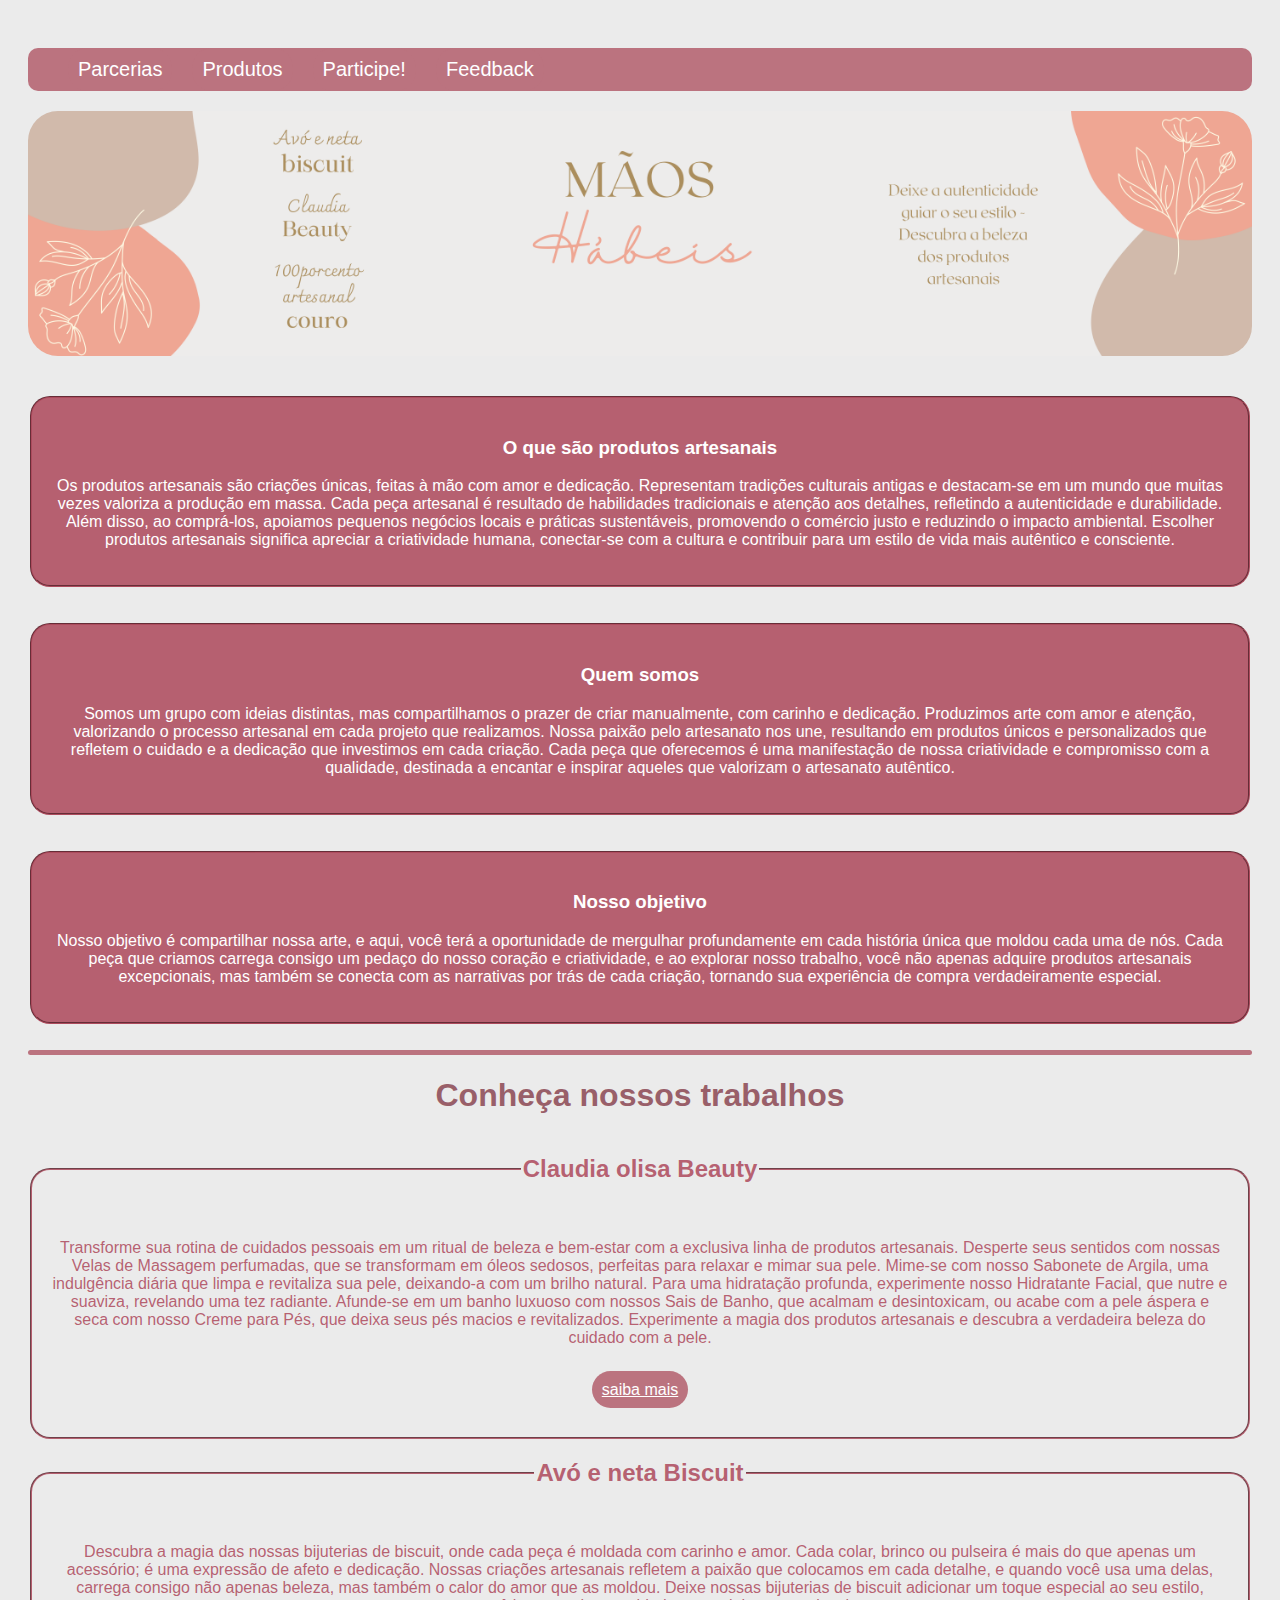
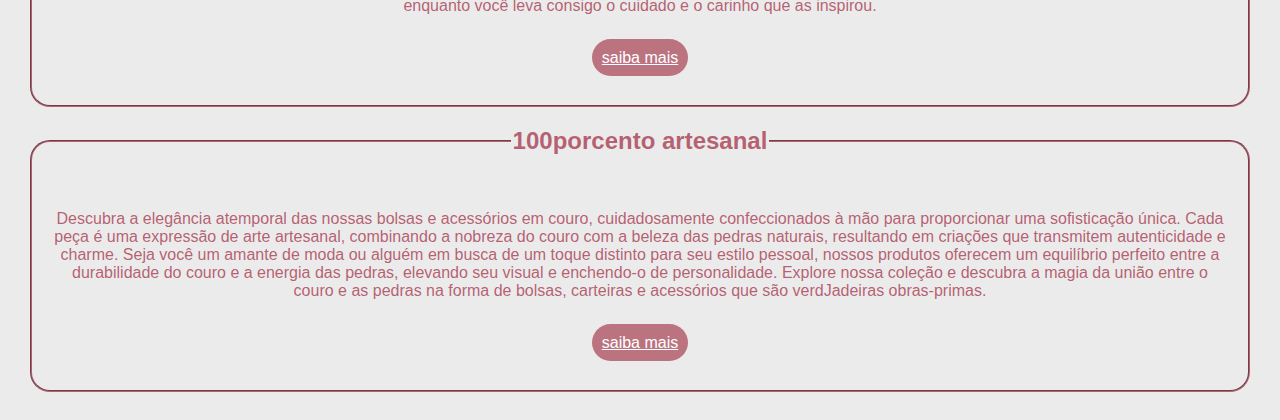
<file: index.html>
<!DOCTYPE html>
<html lang="en">

<head>
    <meta charset="UTF-8">
    <meta name="viewport" content="width=device-width, initial-scale=1.0">
    <link rel="stylesheet" href="style.css">
    <title>Mãos Hábeis</title>
</head>

<body>
    <div class="container">
        <ul class="menu">
            <li class="menu-item">
                <a href="">Parcerias</a>
                <ul class="submenu">
                    <li><a href="/forms/parceiro.html" target="_blank">Cadastro</a></li>
                    <li><a href="consulta_geral_aluno.php">Parceiros</a></li>
                    <li><a href="consulta_letra_aluno.php">Parceiros por Letra</a></li>
                    <li><a href="editar_aluno.php">Editar</a></li>
                    <li><a href="excluir_aluno.php">Excluir</a></li>
                </ul>
            </li>
            <li class="menu-item">
                <a href="">Produtos</a>
                <ul class="submenu">
                    <li><a href="forms/produto.html" target="_blank">Cadastro</a></li>
                    <li><a href="consulta_geral_professor.php">Consulta Geral</a></li>
                    <li><a href="consulta_letra_professor.php">Consulta por Letra</a></li>
                    <li><a href="editar_professor.php">Editar</a></li>
                    <li><a href="excluir_professor.php">Excluir</a></li>
                </ul>
            </li>
            <li class="menu-item">
                <a href="">Participe!</a>
                <ul class="submenu">
                    <li><a href="forms/participe.html" target="_blank">Cadastro</a></li>
                    <li><a href="consulta_geral_curso.php">Consultar clientes</a></li>
                    <li><a href="consulta_letra_curso.php">Consulta por Letra</a></li>
                    <li><a href="editar_curso.php">Editar</a></li>
                    <li><a href="excluir_curso.php">Excluir</a></li>
                </ul>
            </li>
            <li class="menu-item">
                <a href="">Feedback </a>
                <ul class="submenu">

                    <li><a href="/forms/feedback.html" target="_blank">Como podemos

                            melhorar?</a></li>

                    <li><a href="consulta_geral_matricula.php">Feedbacks</a></li>
                    <li><a href="editar_matricula.php">Editar</a></li>
                    <li><a href="excluir_matricula.php">Excluir</a></li>
                </ul>
            </li>
        </ul>
        <img class="banner" src="img/banner.png">
        <br>
        <br>
        <br>
        <div class="apresentacaogeral">
            <fieldset class="box-roxo">
                <h3> O que são produtos artesanais</h3>
                <p>
                    Os produtos artesanais são criações únicas, feitas à mão com amor e

                    dedicação. Representam tradições
                    culturais
                    antigas e destacam-se em um mundo que muitas vezes valoriza a produção

                    em massa. Cada peça artesanal
                    é
                    resultado
                    de habilidades tradicionais e atenção aos detalhes, refletindo a

                    autenticidade e durabilidade. Além
                    disso,
                    ao
                    comprá-los, apoiamos pequenos negócios locais e práticas sustentáveis,

                    promovendo o comércio justo e
                    reduzindo o
                    impacto ambiental. Escolher produtos artesanais significa apreciar a

                    criatividade humana,

                    conectar-se
                    com a
                    cultura e contribuir para um estilo de vida mais autêntico e

                    consciente.
                </p>
            </fieldset>
            <br>
            <br>
            <fieldset class="box-roxo">
                <h3>Quem somos</h3>

                <P>
                    Somos um grupo com ideias distintas, mas compartilhamos o prazer de

                    criar manualmente, com carinho e
                    dedicação.
                    Produzimos arte com amor e atenção, valorizando o processo artesanal em

                    cada projeto que realizamos.
                    Nossa
                    paixão pelo artesanato nos une, resultando em produtos únicos e

                    personalizados que refletem o
                    cuidado e
                    a
                    dedicação que investimos em cada criação. Cada peça que oferecemos é

                    uma manifestação de nossa
                    criatividade
                    e
                    compromisso com a qualidade, destinada a encantar e inspirar aqueles

                    que valorizam o artesanato
                    autêntico.
                </P>
            </fieldset>
            <br>
            <br>
            <fieldset class="box-roxo">
                <h3>Nosso objetivo</h3>
                <p>
                    Nosso objetivo é compartilhar nossa arte, e aqui, você terá a

                    oportunidade de mergulhar

                    profundamente em
                    cada
                    história única que moldou cada uma de nós. Cada peça que criamos

                    carrega consigo um pedaço do nosso
                    coração
                    e
                    criatividade, e ao explorar nosso trabalho, você não apenas adquire

                    produtos artesanais

                    excepcionais,
                    mas
                    também
                    se conecta com as narrativas por trás de cada criação, tornando sua

                    experiência de compra

                    verdadeiramente
                    especial.
                </p>
            </fieldset>
        </div>

        <br> <br>
        <hr>
        <h1> Conheça nossos trabalhos</h1>
        <div class="trabalhos">
            <fieldset>
                <legend>
                    <h2>Claudia olisa Beauty</h2>
                </legend>
                <p>
                    Transforme sua rotina de cuidados pessoais em um ritual de beleza e

                    bem-estar com a exclusiva linha
                    de
                    produtos artesanais. Desperte seus sentidos com nossas Velas de

                    Massagem perfumadas, que se
                    transformam
                    em
                    óleos sedosos, perfeitas para relaxar e mimar sua pele. Mime-se com

                    nosso Sabonete de Argila, uma

                    indulgência diária que limpa e revitaliza sua pele, deixando-a com um

                    brilho natural. Para uma
                    hidratação
                    profunda, experimente nosso Hidratante Facial, que nutre e suaviza,

                    revelando uma tez radiante.
                    Afunde-se em
                    um banho luxuoso com nossos Sais de Banho, que acalmam e desintoxicam,

                    ou acabe com a pele áspera e
                    seca
                    com
                    nosso Creme para Pés, que deixa seus pés macios e revitalizados.

                    Experimente a magia dos produtos
                    artesanais
                    e descubra a verdadeira beleza do cuidado com a pele.</p> <br>
                <a href="claudia.html" target="_blank"> saiba mais </a> <br><br>
            </fieldset>
            <fieldset>
                <legend>
                    <h2>Avó e neta Biscuit</h2>
                </legend>
                <p> Descubra a magia das nossas bijuterias de biscuit, onde cada peça é

                    moldada com carinho e amor. Cada
                    colar,
                    brinco ou pulseira é mais do que apenas um acessório; é uma expressão

                    de afeto e dedicação. Nossas
                    criações
                    artesanais refletem a paixão que colocamos em cada detalhe, e quando

                    você usa uma delas, carrega

                    consigo
                    não
                    apenas beleza, mas também o calor do amor que as moldou. Deixe nossas

                    bijuterias de biscuit

                    adicionar um
                    toque especial ao seu estilo, enquanto você leva consigo o cuidado e o

                    carinho que as inspirou.</p>
                <br>
                <a href="gabi.html" target="_blank"> saiba mais </a>
                <br><br>
            </fieldset>
            <fieldset>
                <legend>
                    <h2>100porcento artesanal</h2>
                </legend>
                <p>Descubra a elegância atemporal das nossas bolsas e acessórios em couro,

                    cuidadosamente confeccionados
                    à
                    mão
                    para proporcionar uma sofisticação única. Cada peça é uma expressão de

                    arte artesanal, combinando a
                    nobreza
                    do couro com a beleza das pedras naturais, resultando em criações que

                    transmitem autenticidade e
                    charme.
                    Seja você um amante de moda ou alguém em busca de um toque distinto

                    para seu estilo pessoal, nossos
                    produtos
                    oferecem um equilíbrio perfeito entre a durabilidade do couro e a

                    energia das pedras, elevando seu
                    visual e
                    enchendo-o de personalidade. Explore nossa coleção e descubra a magia

                    da união entre o couro e as
                    pedras
                    na
                    forma de bolsas, carteiras e acessórios que são verdJadeiras

                    obras-primas.</p> <br>

                <a href="jussara.html" target="_blank"> saiba mais </a> <br><br>

        </div>

    </div>

</body>

</html>
</file>
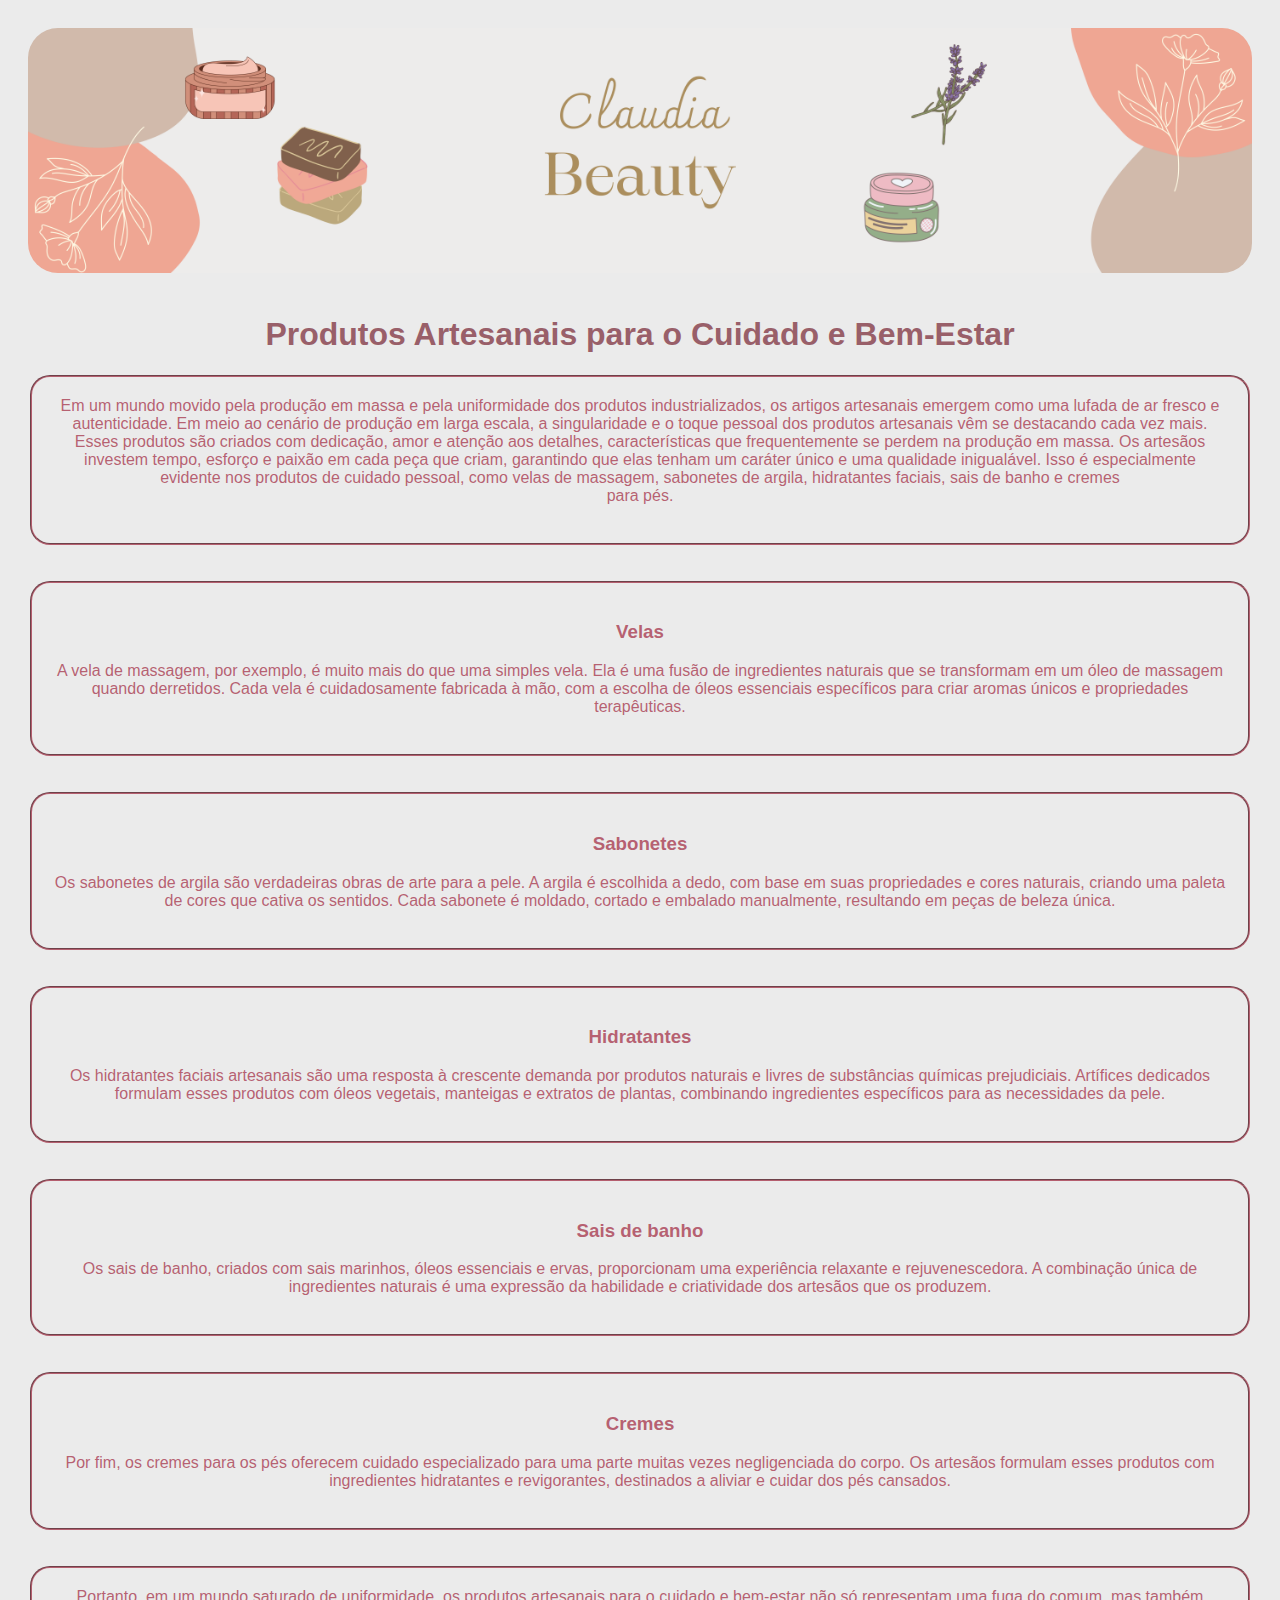
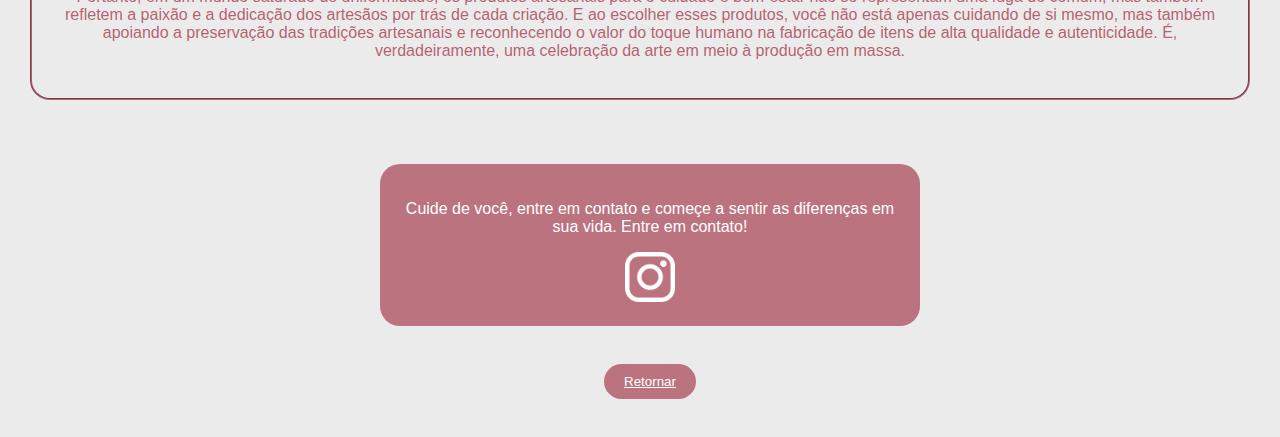
<file: claudia.html>
<!DOCTYPE html>
<html lang="en">

<head>
    <meta charset="UTF-8">
    <meta name="viewport" content="width=device-width, initial-scale=1.0">
    <title>Document</title>
    <link rel="stylesheet" href="style.css">
</head>

<body>

    <img class="banner" src="img/claudia.png">

    <br>
    <br>

    <div class="apresentacao">

        <h1> Produtos Artesanais para o Cuidado e Bem-Estar </h1>

        <fieldset class="apresentação">
            Em um mundo movido pela produção em massa e pela uniformidade dos produtos industrializados, os artigos
            artesanais emergem como uma lufada de ar fresco e autenticidade. Em meio ao cenário de produção em larga
            escala, a singularidade e o toque pessoal dos produtos artesanais vêm se destacando cada vez mais. <br>

            Esses produtos são criados com dedicação, amor e atenção aos detalhes, características que frequentemente se
            perdem na produção em massa. Os artesãos investem tempo, esforço e paixão em cada peça que criam, garantindo
            que elas tenham um caráter único e uma qualidade inigualável. Isso é especialmente evidente nos produtos de
            cuidado pessoal, como velas de massagem, sabonetes de argila, hidratantes faciais, sais de banho e cremes
            <br>
            para pés. <br><br>
        </fieldset> <br><br>

        <fieldset class="apresentação">
            <h3>Velas</h3>
            A vela de massagem, por exemplo, é muito mais do que uma simples vela. Ela é uma fusão de ingredientes
            naturais que se transformam em um óleo de massagem quando derretidos. Cada vela é cuidadosamente fabricada à
            mão, com a escolha de óleos essenciais específicos para criar aromas únicos e propriedades terapêuticas.
            <br><br>
        </fieldset> <br><br>

        <fieldset class="apresentação">
            <h3>Sabonetes</h3>
            Os sabonetes de argila são verdadeiras obras de arte para a pele. A argila é escolhida a dedo, com base em
            suas propriedades e cores naturais, criando uma paleta de cores que cativa os sentidos. Cada sabonete é
            moldado, cortado e embalado manualmente, resultando em peças de beleza única.
            <br><br>
        </fieldset> <br><br>

        <fieldset class="apresentação">
            <h3>Hidratantes</h3>
            Os hidratantes faciais artesanais são uma resposta à crescente demanda por produtos naturais e livres de
            substâncias químicas prejudiciais. Artífices dedicados formulam esses produtos com óleos vegetais, manteigas
            e extratos de plantas, combinando ingredientes específicos para as necessidades da pele.
            <br><br>
        </fieldset> <br><br>

        <fieldset class="apresentação">
            <h3>Sais de banho</h3>
            Os sais de banho, criados com sais marinhos, óleos essenciais e ervas, proporcionam uma experiência
            relaxante e rejuvenescedora. A combinação única de ingredientes naturais é uma expressão da habilidade e
            criatividade dos artesãos que os produzem.
            <br><br>
        </fieldset> <br><br>


        <fieldset class="apresentação">
            <h3>Cremes</h3>
            Por fim, os cremes para os pés oferecem cuidado especializado para uma parte muitas vezes negligenciada do
            corpo. Os artesãos formulam esses produtos com ingredientes hidratantes e revigorantes, destinados a aliviar
            e cuidar dos pés cansados.
            <br><br>
        </fieldset> <br><br>

        <fieldset class="apresentação">

            Portanto, em um mundo saturado de uniformidade, os produtos artesanais para o cuidado e bem-estar não só
            representam uma fuga do comum, mas também refletem a paixão e a dedicação dos artesãos por trás de cada
            criação. E ao escolher esses produtos, você não está apenas cuidando de si mesmo, mas também apoiando a
            preservação das tradições artesanais e reconhecendo o valor do toque humano na fabricação de itens de alta
            qualidade e autenticidade. É, verdadeiramente, uma celebração da arte em meio à produção em massa.
            <br><br>
        </fieldset> <br><br>

        <br>

    </div>

    <div class="contato">
        <div class="subcontato">
            <p>
                Cuide de você, entre em contato e começe a sentir as diferenças em sua vida. Entre em contato!
            </p>
            <a href="https://www.instagram.com/claudiaolisa.beauty/" target="_blank"><img style="width: 50px;" src="img/instagram.png" alt=""></a>
        </div>
        
        
    </div> <br><br>

    <div class="contato">
        <button class="button"><A href="index.html">Retornar</A></button>
    </div>

</body>

</html>
</file>
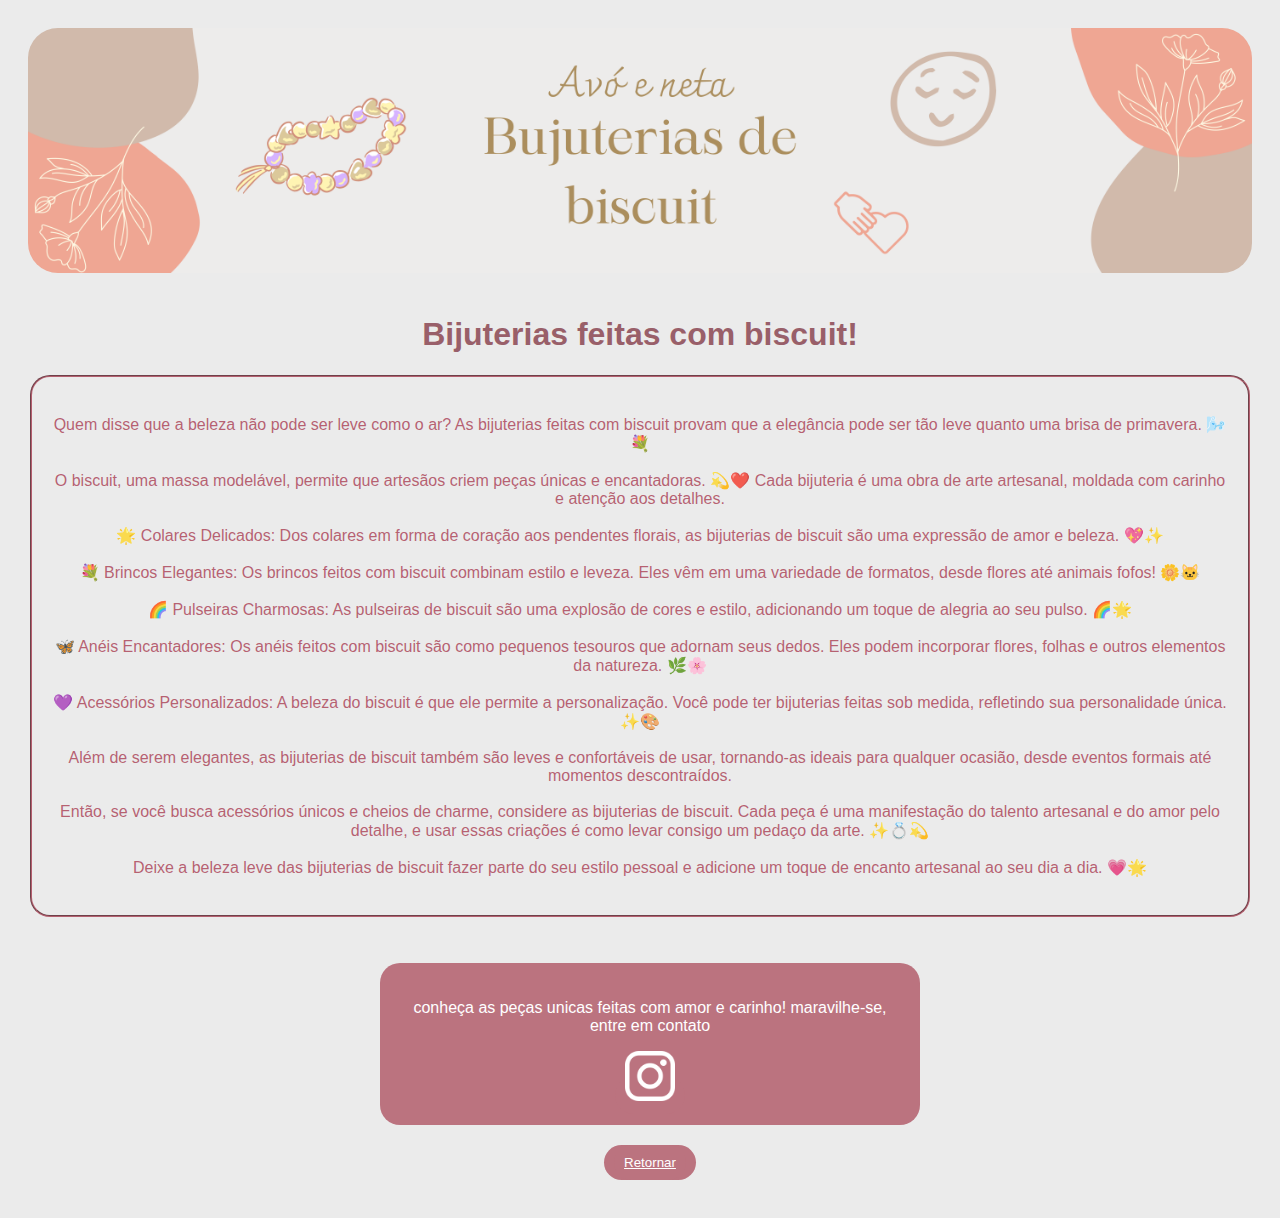
<file: gabi.html>
<!DOCTYPE html>
<html lang="en">

<head>
    <meta charset="UTF-8">
    <meta name="viewport" content="width=device-width, initial-scale=1.0">
    <title>Document</title>
    <link rel="stylesheet" href="style.css">
</head>

<body>

    <img class="banner" src="img/gabi.png">

    <br>
    <br>

    <div class="apresentacao">

        <h1> Bijuterias feitas com biscuit! </h1>

        <fieldset class="apresentação"> <br>
            Quem disse que a beleza não pode ser leve como o ar? As bijuterias feitas com biscuit provam que a elegância
            pode ser tão leve quanto uma brisa de primavera. 🌬️💐 <br><br>

            O biscuit, uma massa modelável, permite que artesãos criem peças únicas e encantadoras. 💫❤️ Cada bijuteria
            é uma obra de arte artesanal, moldada com carinho e atenção aos detalhes. <br><br>

            🌟 Colares Delicados: Dos colares em forma de coração aos pendentes florais, as bijuterias de biscuit são
            uma expressão de amor e beleza. 💖✨ <br><br>

            💐 Brincos Elegantes: Os brincos feitos com biscuit combinam estilo e leveza. Eles vêm em uma variedade de
            formatos, desde flores até animais fofos! 🌼🐱 <br><br>

            🌈 Pulseiras Charmosas: As pulseiras de biscuit são uma explosão de cores e estilo, adicionando um toque de
            alegria ao seu pulso. 🌈🌟 <br><br>

            🦋 Anéis Encantadores: Os anéis feitos com biscuit são como pequenos tesouros que adornam seus dedos. Eles
            podem incorporar flores, folhas e outros elementos da natureza. 🌿🌸 <br><br>

            💜 Acessórios Personalizados: A beleza do biscuit é que ele permite a personalização. Você pode ter
            bijuterias feitas sob medida, refletindo sua personalidade única. ✨🎨 <br><br>

            Além de serem elegantes, as bijuterias de biscuit também são leves e confortáveis de usar, tornando-as
            ideais para qualquer ocasião, desde eventos formais até momentos descontraídos. <br><br>

            Então, se você busca acessórios únicos e cheios de charme, considere as bijuterias de biscuit. Cada peça é
            uma manifestação do talento artesanal e do amor pelo detalhe, e usar essas criações é como levar consigo um
            pedaço da arte. ✨💍💫 <br><br>

            Deixe a beleza leve das bijuterias de biscuit fazer parte do seu estilo pessoal e adicione um toque de
            encanto artesanal ao seu dia a dia. 💗🌟 <br><br>
        </fieldset> <br><br>


    </div>

    <div class="contato">
        <div class="subcontato">
            <p>
                conheça as peças unicas feitas com amor e carinho! maravilhe-se, entre em contato
            </p>
            <a href="https://www.instagram.com/avoeneta_biscuit/" target="_blank"><img style="width: 50px;" src="img/instagram.png" alt=""></a>
        </div>
        
        
    </div>

   
    <div class="contato">
        <button class="button"><A href="index.html">Retornar</A></button>
    </div>

</body>

</html>
</file>
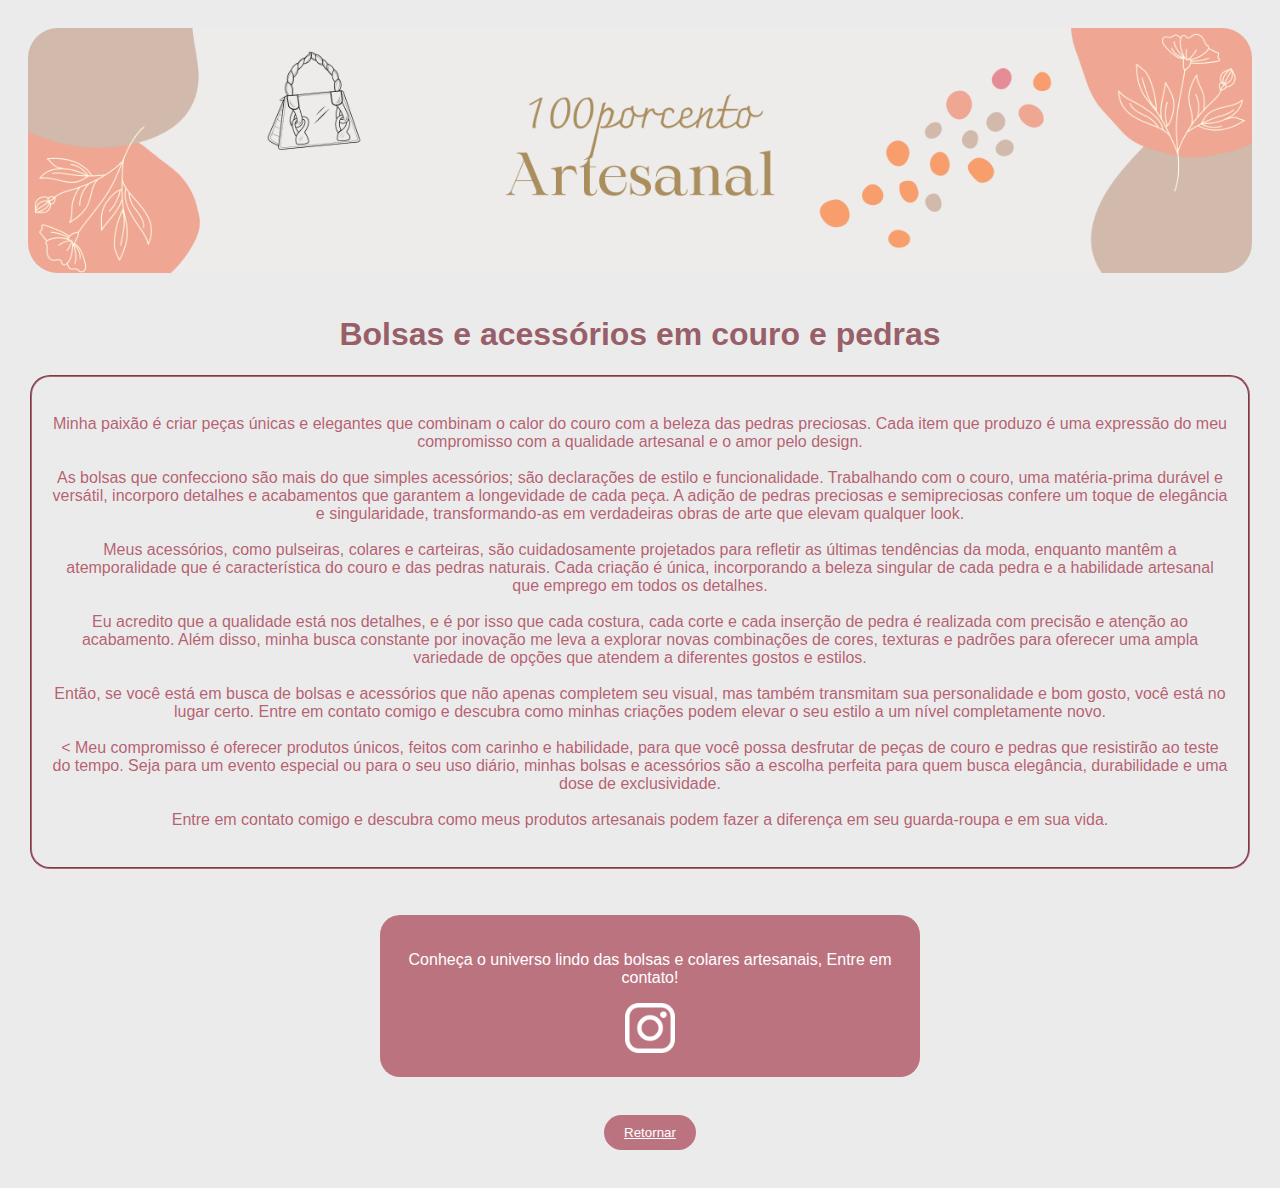
<file: jussara.html>
<!DOCTYPE html>
<html lang="en">

<head>
    <meta charset="UTF-8">
    <meta name="viewport" content="width=device-width, initial-scale=1.0">
    <title>Document</title>
    <link rel="stylesheet" href="style.css">
</head>

<body>

    <img class="banner" src="img/jussara.png">

    <br>
    <br>

    <div class="apresentacao">

        <h1> Bolsas e acessórios em couro e pedras</h1>

        <fieldset class="apresentação"> <br>
            Minha paixão é criar peças únicas e elegantes que combinam o calor do couro com a beleza das pedras
            preciosas. Cada item que produzo é uma expressão do meu compromisso com a qualidade artesanal e o amor pelo
            design. <br><br>

            As bolsas que confecciono são mais do que simples acessórios; são declarações de estilo e funcionalidade.
            Trabalhando com o couro, uma matéria-prima durável e versátil, incorporo detalhes e acabamentos que garantem
            a longevidade de cada peça. A adição de pedras preciosas e semipreciosas confere um toque de elegância e
            singularidade, transformando-as em verdadeiras obras de arte que elevam qualquer look. <br><br>

            Meus acessórios, como pulseiras, colares e carteiras, são cuidadosamente projetados para refletir as últimas
            tendências da moda, enquanto mantêm a atemporalidade que é característica do couro e das pedras naturais.
            Cada criação é única, incorporando a beleza singular de cada pedra e a habilidade artesanal que emprego em
            todos os detalhes. <br><br>

            Eu acredito que a qualidade está nos detalhes, e é por isso que cada costura, cada corte e cada inserção de
            pedra é realizada com precisão e atenção ao acabamento. Além disso, minha busca constante por inovação me
            leva a explorar novas combinações de cores, texturas e padrões para oferecer uma ampla variedade de opções
            que atendem a diferentes gostos e estilos. <br><br>

            Então, se você está em busca de bolsas e acessórios que não apenas completem seu visual, mas também
            transmitam sua personalidade e bom gosto, você está no lugar certo. Entre em contato comigo e descubra como
            minhas criações podem elevar o seu estilo a um nível completamente novo. <br><br>
<
            Meu compromisso é oferecer produtos únicos, feitos com carinho e habilidade, para que você possa desfrutar
            de peças de couro e pedras que resistirão ao teste do tempo. Seja para um evento especial ou para o seu uso
            diário, minhas bolsas e acessórios são a escolha perfeita para quem busca elegância, durabilidade e uma dose
            de exclusividade. <br><br>
            Entre em contato comigo e descubra como meus produtos artesanais podem fazer a diferença em seu guarda-roupa
            e em sua vida. <br><br>
        </fieldset> <br><br>


    </div>

    <div class="contato">
        <div class="subcontato">
            <p>
                Conheça o universo lindo das bolsas e colares artesanais, Entre em contato!
            </p>
            <a href="https://www.instagram.com/100porcentoartesanal/" target="_blank"><img style="width: 50px;" src="img/instagram.png" alt=""></a>
        </div>
        
        
    </div> <br><br>

    <div class="contato">
        <button class="button"><A href="index.html">Retornar</A></button>
    </div>


</body>

</html>
</file>
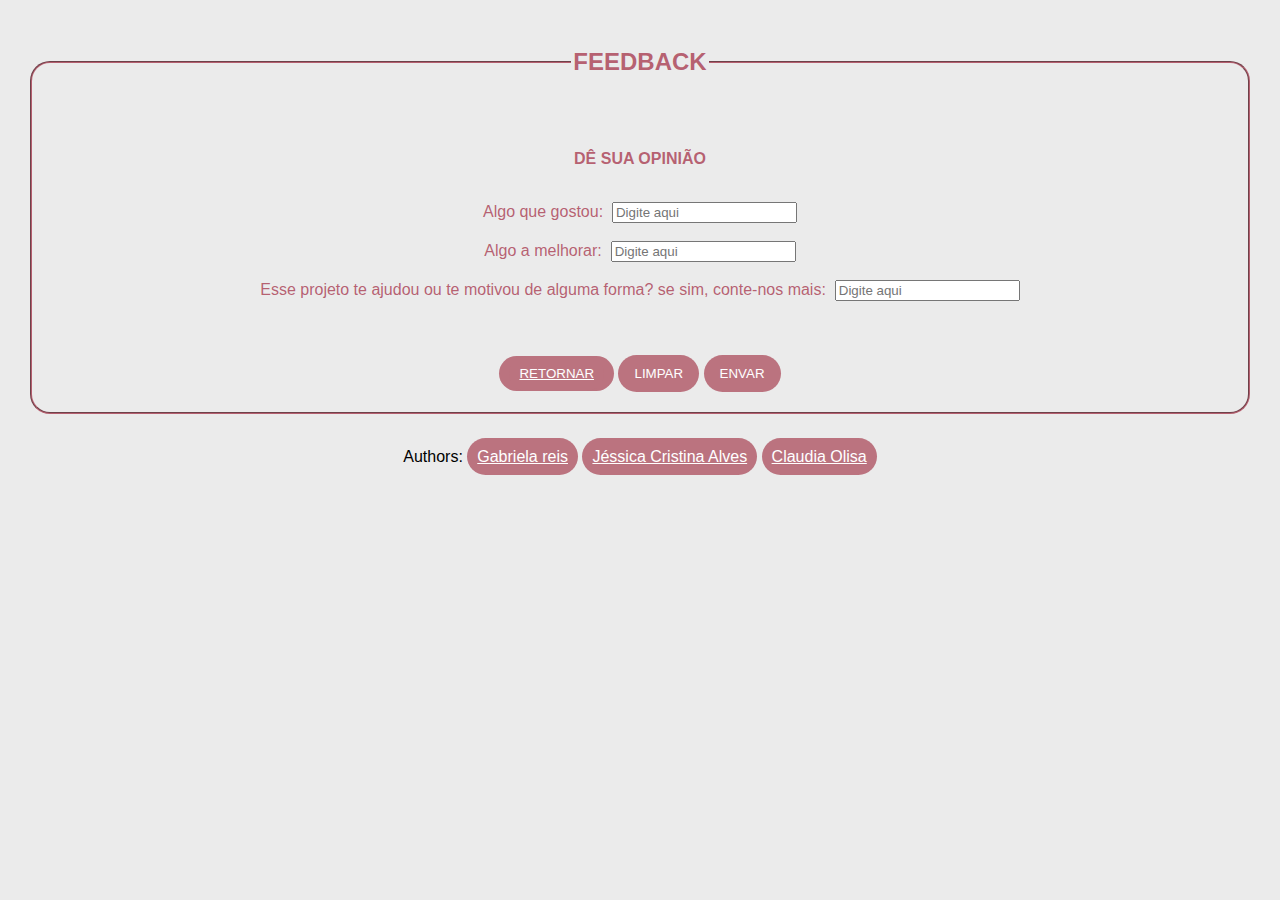
<file: forms/feedback.html>
<!DOCTYPE html>
<html lang="en">
<head>
<meta charset="UTF-8">
<meta name="viewport" content="width=device-width,
initial-scale=1.0,">
<meta name="author" content="Gabriela Reis">
<link rel="stylesheet" type="text/css" href="/style.css"
media="screen" />
<title>Feedback</title>
</head>
<body>
<fieldset class="form">
<legend>
<h2>FEEDBACK</h2>
</legend>
<br>
<form name="forms" method="post" action="">
<strong>
<p>DÊ SUA OPINIÃO</p>
</strong>
<br>

<label for="gostou">Algo que gostou:</label>
&nbsp;<input type="text" id="gostou" name="gostou"

placeholder="Digite aqui">
</input>
<br>
<br>
<label for="melhorias">Algo a melhorar:</label>
&nbsp;<input type="text" id="melhorias"

name="melhorias" placeholder="Digite aqui">

</input>
<br>
<br>
<label for="ajudou">Esse projeto te ajudou ou te

motivou de alguma forma? se sim, conte-nos mais:</label>

&nbsp;<input type="text" id="ajudou" name="ajudou"

placeholder="Digite aqui">
</input>
<br>
<br>

<br>
<br>
<button><a href="/index.html">RETORNAR</a></button>
<button><input class="limpar" type="reset" value="LIMPAR"

name="limpar"></input></button>

<button><input class="enviar" type="submit" value="ENVAR"

name="enviar"></input></button>

</form>
</fieldset>

<footer>
<br>
<center>
<p>Authors: <a

href="mailto:reisgabriela29@gmail.com">Gabriela reis</a> <a
href="jessicacristina1706@hotmail.com">Jéssica Cristina Alves</a> <a
href="mailto:claudiaolisa@hotmail.com">Claudia Olisa</a> </p>

</center>

</footer>
</body>
</html>
</file>
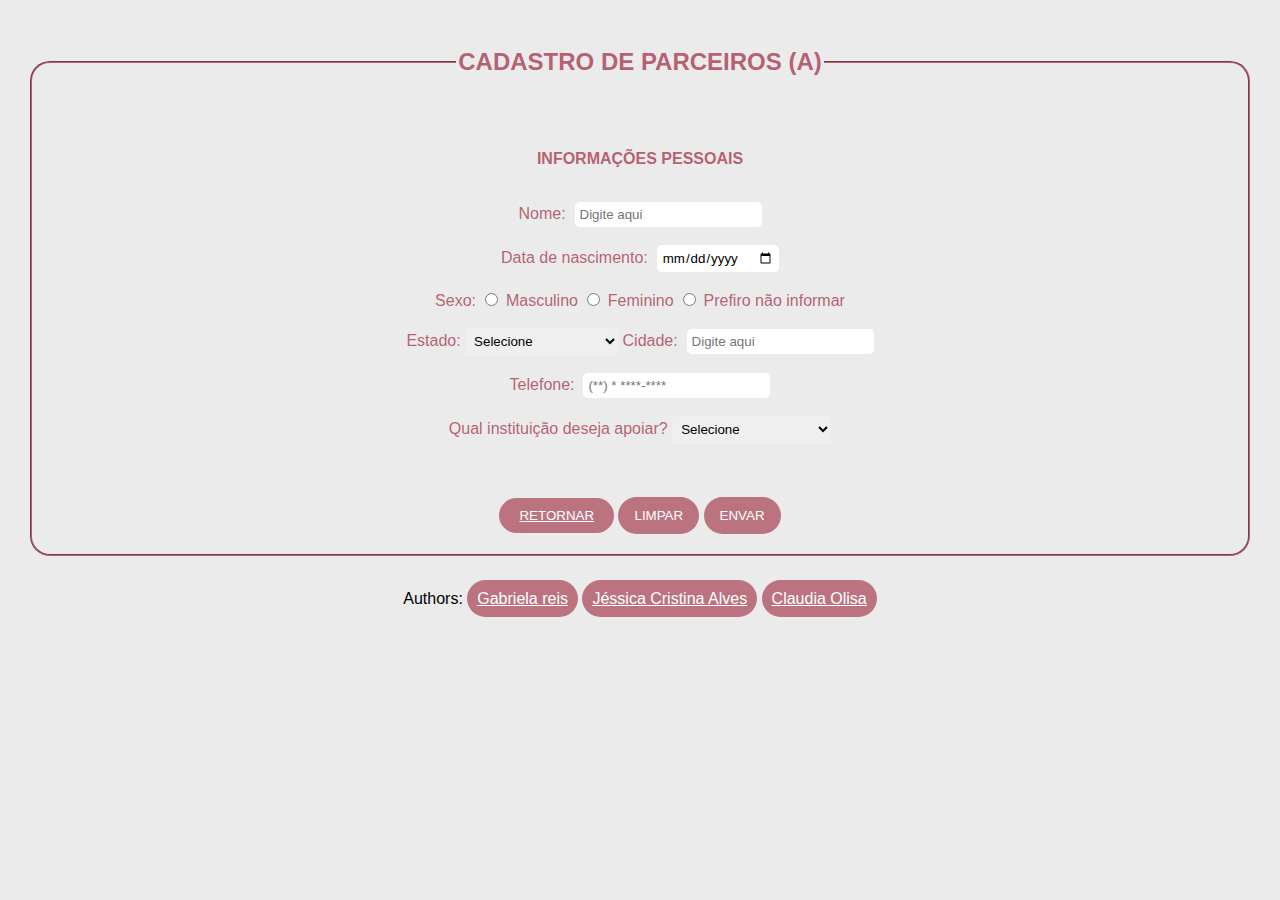
<file: forms/parceiro.html>
<!DOCTYPE html>
<html lang="en">

<head>
    <meta charset="UTF-8">
    <meta name="viewport" content="width=device-width, initial-scale=1.0,">
    <meta name="author" content="Gabriela Reis">
    <link rel="stylesheet" type="text/css" href="/style.css" media="screen" />
    <title>Cadastro de parceiro</title>
    <script type="text/javascript" src="/js/index.js"></script>
</head>

<body>
    <fieldset class="form">
        <legend>
            <h2>CADASTRO DE PARCEIROS (A)</h2>
        </legend>
        <br>
        <strong>
            <p>INFORMAÇÕES PESSOAIS</p>
        </strong>
        <br>
        <form name="forms" method="post" action="" onsubmit="">
            <label for="nome">Nome:</label>
            &nbsp;<input class="opcao" type="text" id="nome" name="nome" placeholder="Digite aqui">
            </input>
            <br>
            <br>
            <label for="data">Data de nascimento:</label> &nbsp;<input class="opcao"  type="date" id="data" name="data"> </input>
            <br>
            <br>
            <label  for="sex">Sexo:</label>
            <input  class="opcao"  type="radio" name="sexo" value="Masculino">
            Masculino
            </input>
            <input type="radio" name="sexo" value="Feminino"> Feminino </input>
            <input type="radio" name="sexo" value="Feminino"> Prefiro não informar
            </input>
            <br><br>
            <label for="nome">Estado:</label>
            <select class="opcao">
                <option value="">Selecione</option>
                <option value="AC">Acre</option>
                <option value="AL">Alagoas</option>
                <option value="AP">Amapá</option>
                <option value="AM">Amazonas</option>
                <option value="BA">Bahia</option>
                <option value="CE">Ceará</option>
                <option value="DF">Distrito Federal</option>
                <option value="ES">Espirito Santo</option>
                <option value="GO">Goiás</option>
                <option value="MA">Maranhão</option>
                <option value="MS">Mato Grosso do Sul</option>
                <option value="MT">Mato Grosso</option>
                <option value="MG">Minas Gerais</option>
                <option value="PA">Pará</option>
                <option value="PB">Paraíba</option>
                <option value="PR">Paraná</option>
                <option value="PE">Pernambuco</option>
                <option value="PI">Piauí</option>
                <option value="RJ">Rio de Janeiro</option>
                <option value="RN">Rio Grande do Norte</option>
                <option value="RS">Rio Grande do Sul</option>
                <option value="RO">Rondônia</option>
                <option value="RR">Roraima</option>
                <option value="SC">Santa Catarina</option>
                <option value="SP">São Paulo</option>
                <option value="SE">Sergipe</option>
                <option value="TO">Tocantins</option>
            </select>
            <label  class="form" for="cidade">Cidade:</label>
            &nbsp;<input class="opcao"  type="text" id="cidade" name="cidade" placeholder="Digite aqui">
            </input>
            <br>
            <br>
            <label class="form"for="cpf"> Telefone:</label>     
            &nbsp;<input class="opcao"  type="text" id="data" name="data" placeholder="(**) * ****-****" autocomplete="off" oninput="mascara(this, 'tel')">
            </input> <br><br>
            <label  class="form" for="instituicao">Qual instituição deseja
                apoiar?</label>
            <select class="opcao" >
                <option>
                    Selecione
                </option>
                <option>
                    Claudia Beauty
                </option>
                <option>
                    Avó e neta biscuit
                </option>
                <option>
                    100pocento artesanal
                </option>
            </select>
            <br><br>
            <br>
            <br>
            <button><a href="/index.html">RETORNAR</a></button>
            <button><input class="limpar" type="reset" value="LIMPAR" name="limpar"></input></button>
            <button><input class="enviar" type="submit" value="ENVAR" name="enviar"></input></button>
        </form>
    </fieldset>
    <footer>
        <br>
        <center>
            <p>Authors: <a href="mailto:reisgabriela29@gmail.com">Gabriela reis</a> <a
                    href="jessicacristina1706@hotmail.com">Jéssica Cristina Alves</a> <a
                    href="mailto:claudiaolisa@hotmail.com">Claudia Olisa</a> </p>
        </center>
    </footer>
</body>

</html>
</file>
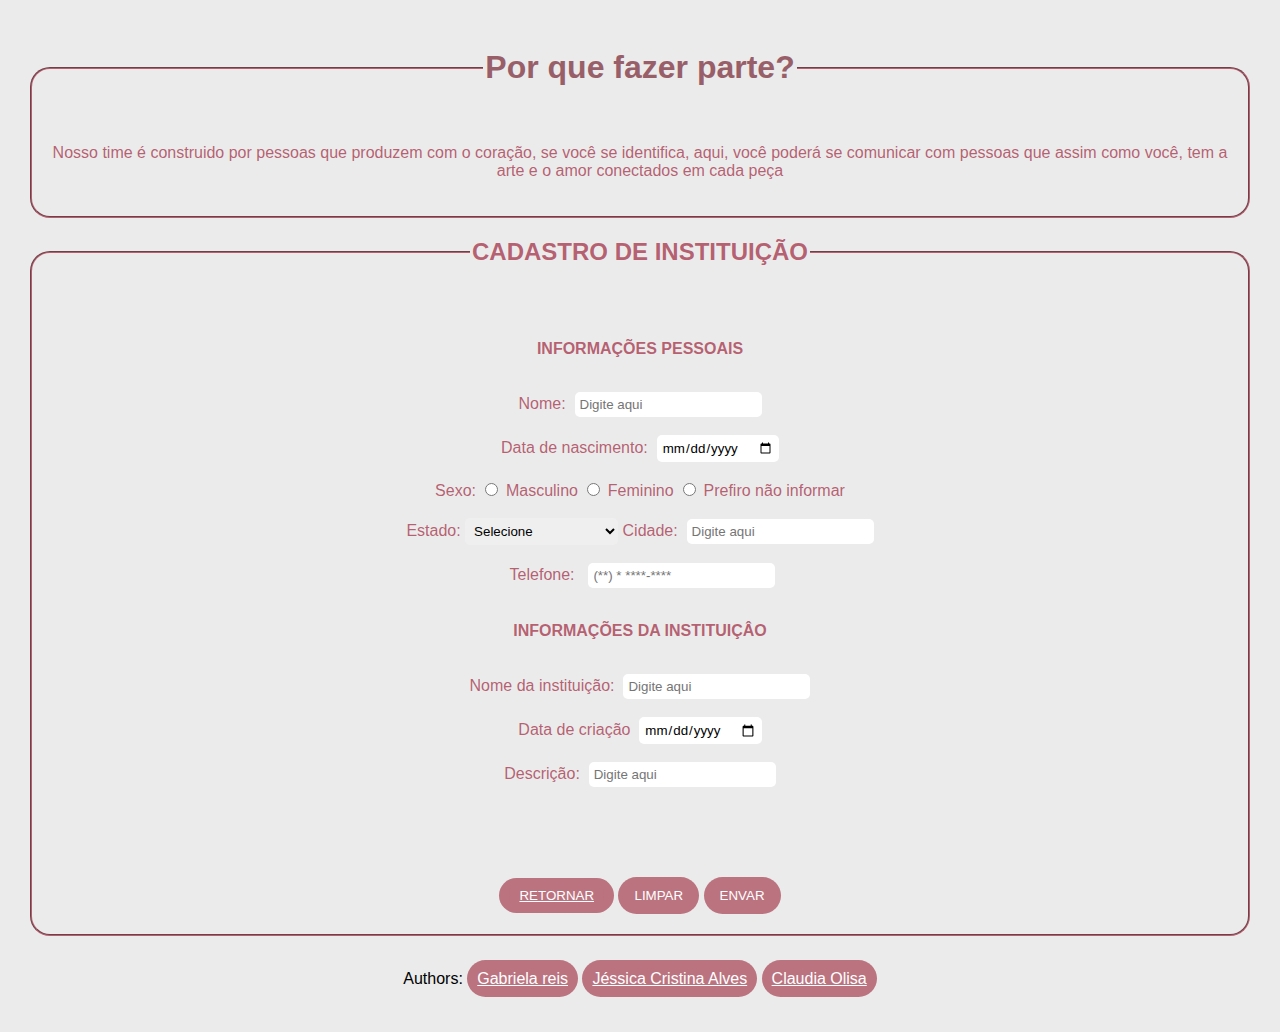
<file: forms/participe.html>
<!DOCTYPE html>
<html lang="en">

<head>
    <meta charset="UTF-8">
    <meta name="viewport" content="width=device-width,
initial-scale=1.0,">
    <meta name="author" content="Gabriela Reis">
    <link rel="stylesheet" type="text/css" href="/style.css" media="screen" />
    <script type="text/javascript" src="/js/index.js"></script>
    <title>participe</title>
</head>

<body>

    <fieldset>
        <legend>
            <H1>Por que fazer parte?</H1>
        </legend>
        <P>
            Nosso time é construido por pessoas que produzem com o

            coração, se você se identifica, aqui, você poderá se

            comunicar com pessoas que assim como você, tem a arte e o

            amor conectados em cada peça

        </P>
    </fieldset>
    <fieldset class="form">
        <legend>
            <h2>CADASTRO DE INSTITUIÇÃO</h2>
        </legend>
        <br>
        <strong>
            <p>INFORMAÇÕES PESSOAIS</p>
        </strong>
        <br>
        <form name="forms" method="post" action="">
            <label for="nome">Nome:</label>
            &nbsp;<input class="opcao" type="text" id="nome" name="nome" placeholder="Digite aqui">
            </input> <br> <br>
            <label for="data">Data de nascimento:</label>
            &nbsp;<input class="opcao" type="date" id="data" name="data">
            </input>
            <br>
            <br>
            <label for="sex">Sexo:</label>
            <input type="radio" name="sexo" value="Masculino">

            Masculino

            </input>

            <input type="radio" name="sexo" value="Feminino"> Feminino
            </input>
            <input type="radio" name="sexo" value="Feminino"> Prefiro

            não informar

            </input>
            <br><br>

            <label for="nome">Estado:</label>
            <select class="opcao">
                <option value="">Selecione</option>
                <option value="AC">Acre</option>
                <option value="AL">Alagoas</option>
                <option value="AP">Amapá</option>
                <option value="AM">Amazonas</option>
                <option value="BA">Bahia</option>
                <option value="CE">Ceará</option>
                <option value="DF">Distrito Federal</option>
                <option value="ES">Espirito Santo</option>
                <option value="GO">Goiás</option>
                <option value="MA">Maranhão</option>
                <option value="MS">Mato Grosso do Sul</option>
                <option value="MT">Mato Grosso</option>
                <option value="MG">Minas Gerais</option>
                <option value="PA">Pará</option>
                <option value="PB">Paraíba</option>
                <option value="PR">Paraná</option>
                <option value="PE">Pernambuco</option>
                <option value="PI">Piauí</option>
                <option value="RJ">Rio de Janeiro</option>
                <option value="RN">Rio Grande do Norte</option>
                <option value="RS">Rio Grande do Sul</option>
                <option value="RO">Rondônia</option>
                <option value="RR">Roraima</option>
                <option value="SC">Santa Catarina</option>
                <option value="SP">São Paulo</option>
                <option value="SE">Sergipe</option>
                <option value="TO">Tocantins</option>
            </select>
            <label  for="cidade">Cidade:</label>
            &nbsp;<input class="opcao" type="text" id="cidade" name="cidade" placeholder="Digite aqui">
            </input>
            <br>
            <br>

            <label class="opcao" class="form"for="cpf"> Telefone:</label>     
            &nbsp;<input class="opcao" type="text" id="data" name="data" placeholder="(**) * ****-****" autocomplete="off" oninput="mascara(this, 'tel')">
            </input> <br>

            </input> <br>
            <strong>
                <p>INFORMAÇÕES DA INSTITUIÇÂO</p>
            </strong>
            <br>
            <label for="instituicao">Nome da instituição:</label>
            &nbsp;<input class="opcao" type="text" id="instituicao" name="instituicao" placeholder="Digite aqui">

            </input> <br> <br>
            <label for="data">Data de criação</label>
            &nbsp;<input class="opcao" type="date" id="data" name="data">
            </input> <br><br>
            <label for="descricao">Descrição:</label>
            &nbsp;<input class="opcao" type="text" id="descricao" name="descricao" placeholder="Digite aqui">
            </input> <br><br>

            <br>
            <br>

            <br>
            <br>
            <button><a href="/index.html">RETORNAR</a></button>
            <button><input class="limpar" type="reset" value="LIMPAR" name="limpar"></input></button>

            <button><input class="enviar" type="submit" value="ENVAR" name="enviar"></input></button>

        </form>
    </fieldset>

    <footer>
        <br>
        <center>
            <p>Authors: <a href="mailto:reisgabriela29@gmail.com">Gabriela reis</a> <a
                    href="jessicacristina1706@hotmail.com">Jéssica

                    Cristina Alves</a> <a href="mailto:claudiaolisa@hotmail.com">Claudia

                    Olisa</a> </p>
        </center>
    </footer>
</body>

</html>
</file>
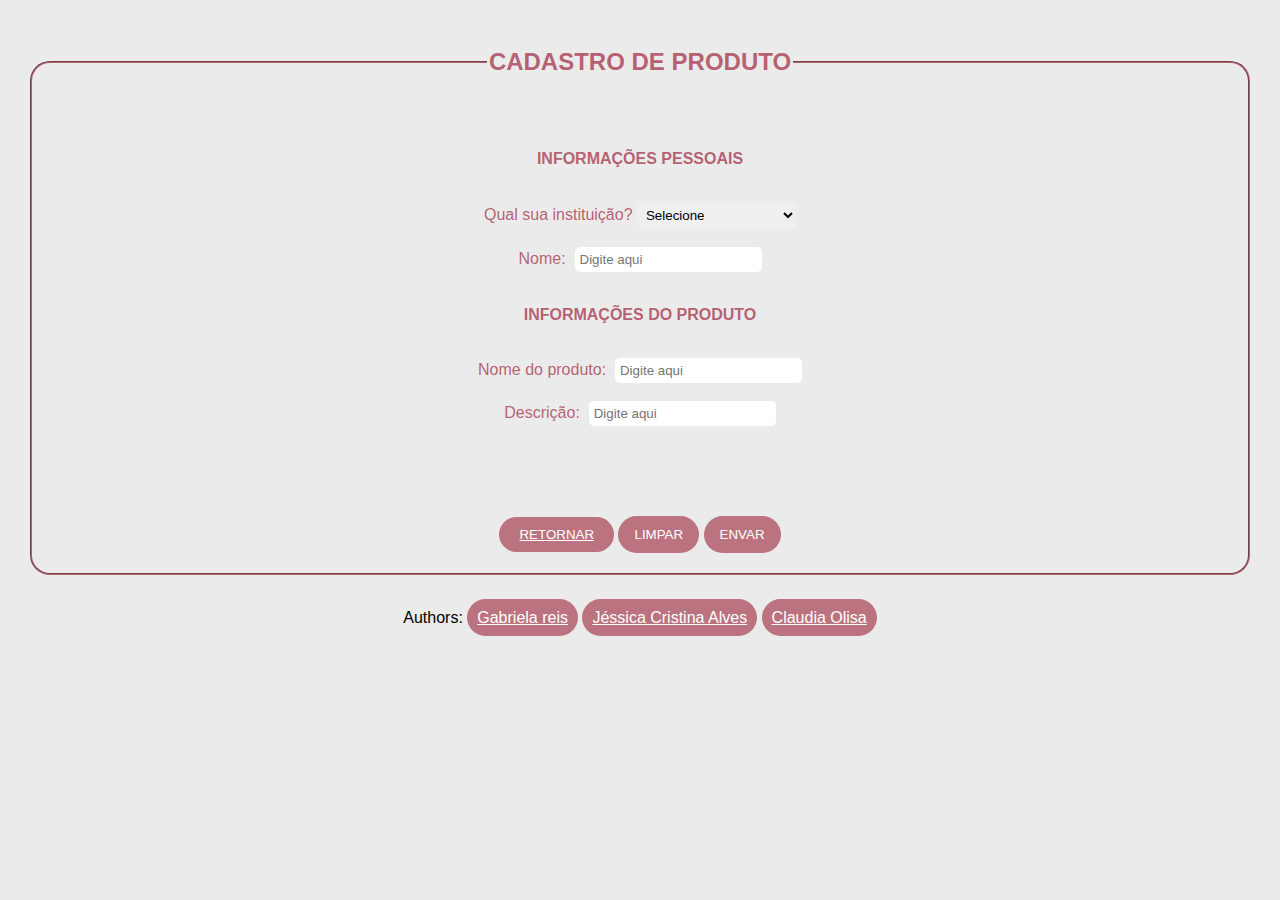
<file: forms/produto.html>
<!DOCTYPE html>
<html lang="pt">

<head>
    <meta charset="UTF-8">
    <meta name="viewport" content="width=device-width,
initial-scale=1.0,">
    <meta name="author" content="Gabriela Reis">
    <link rel="stylesheet" type="text/css" href="/style.css" media="screen" />
    <title>Cadastro de produto</title>
</head>

<body>
    <fieldset class="form">
        <legend>
            <h2>CADASTRO DE PRODUTO</h2>
        </legend>
        <br>
        <strong>
            <p>INFORMAÇÕES PESSOAIS</p>

        </strong>
        <br>
        <form name="forms" method="post" action="">

            <label for="instituicao">Qual sua instituição?</label>
            <select class="opcao">
                <option>
                    Selecione
                </option>
                <option>
                    Claudia Beauty
                </option>
                <option>
                    Avó e neta biscuit
                </option>
                <option>
                    100pocento artesanal
                </option>
            </select > <br><br>
            <label for="nome">Nome:</label>
            &nbsp;<input class="opcao" type="text" id="nome" name="nome" placeholder="Digite aqui">
            </input>
            <br>
            <br>
            <strong>
                <p>INFORMAÇÕES DO PRODUTO</p>
            </strong>
            <br>
            <label for="produtos">Nome do produto:</label>
            &nbsp;<input class="opcao" type="text" id="produtos" name="produtos" placeholder="Digite aqui">

            </input> <br> <br>
            <label for="descricao">Descrição:</label>
            &nbsp;<input class="opcao" type="text" id="descricao" name="descricao" placeholder="Digite aqui">

            </input> <br><br>
            <br>
            <br>

            <br>
            <br>
            <button><a href="/index.html">RETORNAR</a></button>
            <button><input class="limpar" type="reset" value="LIMPAR" name="limpar"></input></button>

            <button><input class="enviar" type="submit" value="ENVAR" name="enviar"></input></button>

        </form>
    </fieldset>

    <footer>
        <br>
        <center>
            <p>Authors: <a href="mailto:reisgabriela29@gmail.com">Gabriela reis</a> <a
                    href="jessicacristina1706@hotmail.com">Jéssica Cristina Alves</a> <a
                    href="mailto:claudiaolisa@hotmail.com">Claudia Olisa</a> </p>


        </center>
    </footer>
</body>

</html>
</file>
<file: style.css>
* {
    font-family: sans-serif;
    align-items: center;
}

body {
    padding: 20px;
    background-color: hsl(0, 0%, 92%);
}

div {
    display: inline-block;

}

.banner {
    width: 100%;
    border-radius: 30px;
}


fieldset {
    color: #ad485bda;
    border-color: #ad485bda;
    border-radius: 20px;
    padding: 20px;
    text-align: center;
}


.box-roxo {
    background-color: #ad485bda;
    color: #ffffff;
}


button {
    padding: 10px;
    background-color: #bb737f;
    color: white !important;
    border-radius: 20px;
    border: none;
    text-align: center;
    text-decoration: none !important;
}

a {
    color: #ffffff;
    background-color: #bb737f;
    padding: 10px;
    border-radius: 20px;
}

h1 {
    text-align: center;
    color: #995f69;
}

hr {
    color: #bb737f;
    background-color: #bb737f;
    height: 5px;
    border-radius: 20px;
    border: none;
}

.contato {
    width: 100%;
    padding: 10px;
    text-align: center;
}

.subcontato{
    width: 500px;
    color: white !important;
    background-color: #bb737f;
    padding: 20px;
    border-radius: 20px;
    border: none;
}

.enviar, .limpar{
    background-color: #bb737f;
    color: white !important;
    border: none;
    text-align: center;
    text-decoration: none !important;
}

.opcao{
    padding: 5px;
    border-radius: 5px;
    border: none;
}

.contato {
    width: 100%;
    padding: 10px;
    text-align: center;
    }
    .subcontato {
    width: 500px;
    color: white !important;
    background-color: #bb737f;
    padding: 20px;
    border-radius: 20px;
    border: none;
    }
    
    /* Define a estilização para o menu principal */
    ul.menu {
    background-color: #bb737f;
    /* Define a cor de fundo do menu principal */
    display: flex;
    /* Exibe os itens do menu lado a lado */
    font-family: Arial;
    font-size: 20px;
    list-style: none;
    /* Remove os marcadores de lista */
    padding: 10;
    /* Espalamento 10. Colocando 0 (zero) Remove o espaçamento interno
    */
    border-radius: 10px;
    text-align: center;
    }
    /* Estilização para os itens do menu principal */
    ul.menu li.menu-item {
    
    position: relative;
    /* Permite posicionar os submenus corretamente */
    margin-right: 20px;
    /* Define o espaçamento entre os itens do menu */
    }
    /* Estilização para os links dos itens do menu principal */
    ul.menu li a {
    color: white;
    /* Define a cor do texto do menu principal */
    padding: 10px;
    /* Adiciona um preenchimento uniforme interno de 10 pixels ao
    elemento "nota" em todas as bordas
    Controlar o espaçamento interno de um elemento HTML em relação às
    suas bordas.
    PROPRIEDADE padding
    Podemos definir o padding separadamente para cada borda usando
    valores individuais ou abreviados
    padding-top: 10px; Espaçamento na borda superior
    padding-right: 20px; Espaçamento na borda direita
    padding-bottom: 15px; Espaçamento na borda inferior
    padding-left: 30px; Espaçamento na borda esquerda
    */
    text-decoration: none;
    /* Remove a decoração de texto */
    display: block;
    /* Faz com que o link ocupe a largura total do item do menu */
    }
    /* Define o estilo dos submenus e oculta-os inicialmente */
    ul.menu li .submenu {
    display: none;
    /* Esconde os submenus por padrão */
    border-radius: 20px;
    position: absolute;
    /* Permite posicionar os submenus de forma absoluta */
    background-color: #bb737f;
    /* Define a cor de fundo dos submenus */
    color: #000000;
    width: 200px;
    /* Define a largura dos submenus */
    padding: 10px;
    /* Define o espaçamento interno dos submenus */
    
    list-style: none;
    /* Remove os marcadores de lista */
    top: 90%;
    /* Posiciona o submenu abaixo do item do menu principal */
    left: 0;
    /* Alinha o submenu com o lado esquerdo do item do menu principal
    */
    z-index: 2;
    /* Define a ordem de empilhamento, acima do conteúdo */
    }
    /* Mostra o submenu quando o item do menu principal é hoverado */
    ul.menu li.menu-item:hover>.submenu {
    display: block;
    /* Exibe o submenu ao passar o mouse no item do menu principal */
    }
    /* Estilização para os itens dentro dos submenus */
    ul.submenu li {
    display: block;
    /* Exibe os itens dos submenus como blocos */
    }
    /* Estilização para os links dentro dos submenus */
    ul.submenu li a {
    color: #FFF;
    /* Define a cor do texto dos submenus */
    text-decoration: none;
    /* Remove a decoração de texto */
    }
    ul.menu li a:hover {
    background-color: rgb(243, 218, 230);
    color: #000000;
    }
    /* Adicione margens à tabela */
    table {
    margin: 20px;
    border-collapse: collapse;
    /* Mescla as bordas da tabela */
    }
    
    th,
    td {
    border: 1px solid black;
    /* Adicione bordas às células */
    padding: 5px;
    /* Adicione espaço interno às células */
    }
    
    .cadastro {
    width: 500px;}
</file>
